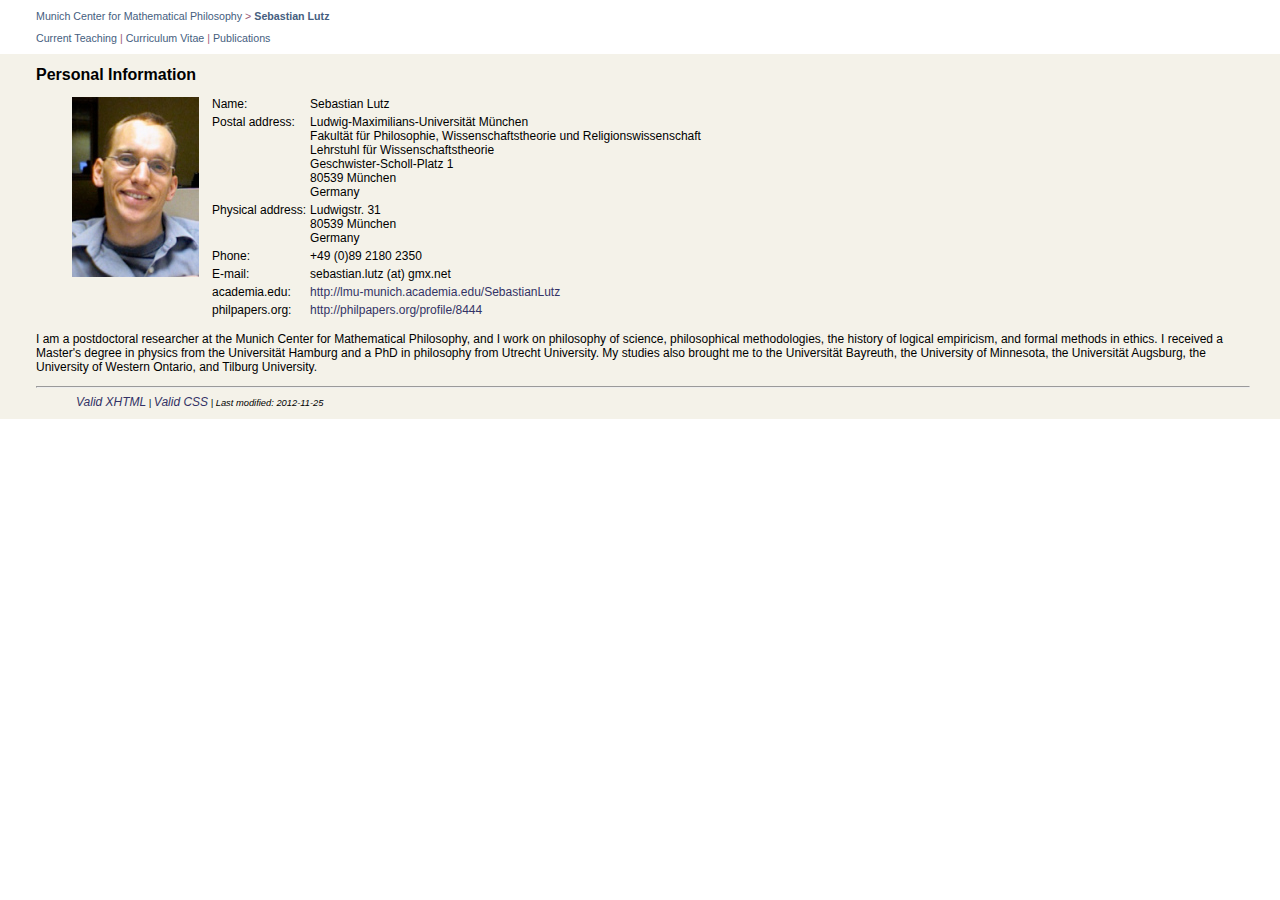
<file: index.html>
<!DOCTYPE html PUBLIC "-//W3C//DTD XHTML 1.0 Strict//EN"
        "http://www.w3.org/TR/xhtml1/DTD/xhtml1-strict.dtd">
<html xmlns="http://www.w3.org/1999/xhtml" xml:lang="nl" lang="nl">
<head>
	<title>Munich Center for Mathematical Philosophy - Sebastian Lutz</title>
	<meta http-equiv="content-type" content="text/html; charset=utf-8" />
	<link rel="Stylesheet" href="./stylesheet.css" type="text/css" />
	<link rel="Stylesheet" href="./user.css" type="text/css" />
</head>

<body>


<div class="HeaderPath" id="top">
        <a href="http://www.mcmp.philosophie.uni-muenchen.de"
        rel="Start">Munich Center for Mathematical Philosophy</a> &gt;
        <a href="." rel="Index" class="IndexLink"><b>Sebastian Lutz</b></a>
</div>
<div class="HeaderTopics">
  <a href="teaching.html">Current Teaching</a>
  | <a href="cv.html">Curriculum Vitae</a>
  | <a href="publications.html">Publications</a>
</div>
<div class="Content">


<h1>Personal Information</h1>

<img class="left" src="sebastian_lutz.jpg" alt="Sebastian Lutz" id="Photo" />
<table class="keinindent">
<tr>
	<td class="oben">Name:</td>
	<td>Sebastian Lutz</td>
</tr>
<tr>
	<td class="oben">Postal address:</td>
	<td>
Ludwig-Maximilians-Universität München<br />
Fakultät für Philosophie, Wissenschaftstheorie und Religionswissenschaft<br />
Lehrstuhl für Wissenschaftstheorie<br />
Geschwister-Scholl-Platz 1<br />
80539 München<br />
Germany	</td>
</tr>
<tr>
	<td class="oben">Physical address:</td>
	<td>
Ludwigstr. 31<br />
80539 München<br />
Germany</td>
</tr>
<tr>
	<td>Phone:</td>
	<td>+49 (0)89 2180 2350</td>
</tr>
<tr>
	<td>E-mail:</td>
	<td>sebastian.lutz (at) gmx.net</td>
</tr>
<tr>
  <td>academia.edu:</td>
  <td><a href="http://lmu-munich.academia.edu/SebastianLutz">http://lmu-munich.academia.edu/SebastianLutz</a></td>
</tr>
<tr>
  <td>philpapers.org:</td>
  <td><a href="http://philpapers.org/profile/8444">http://philpapers.org/profile/8444</a></td>
</tr>
</table>


<p>I am a postdoctoral researcher at the Munich Center for
Mathematical Philosophy, and I work on philosophy of science,
philosophical methodologies, the history of logical empiricism, and
formal methods in ethics. I received a Master's degree in physics from
the Universität Hamburg and a PhD in philosophy from Utrecht
University. My studies also brought me to the Universität Bayreuth,
the University of Minnesota, the Universität Augsburg, the University
of Western Ontario, and Tilburg University.</p>

<hr />
<p class="timestamp"><a href="http://validator.w3.org/check?uri=referer">Valid
    XHTML</a>
  | <a href="http://jigsaw.w3.org/css-validator/check/referer">Valid
    CSS</a> | Last modified: 2012-11-25</p>
</div>
</body>
</html>
</file>
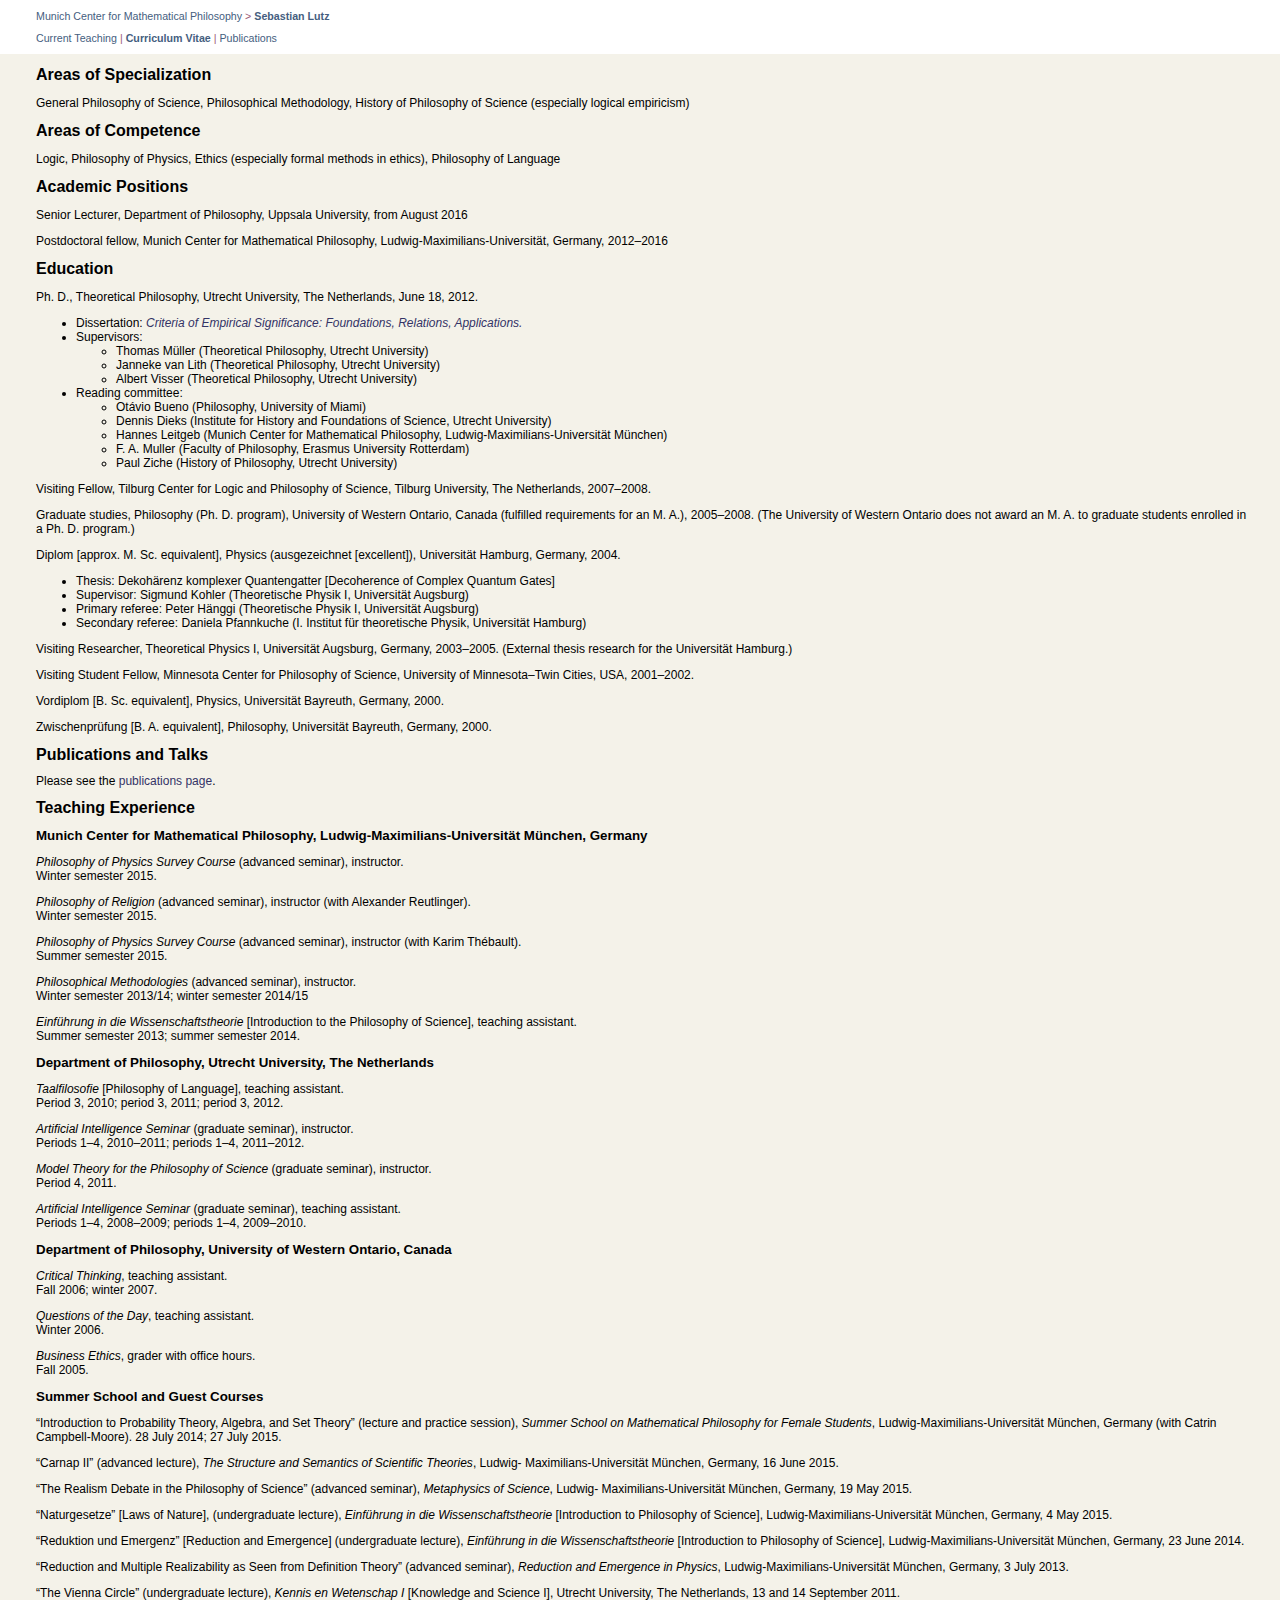
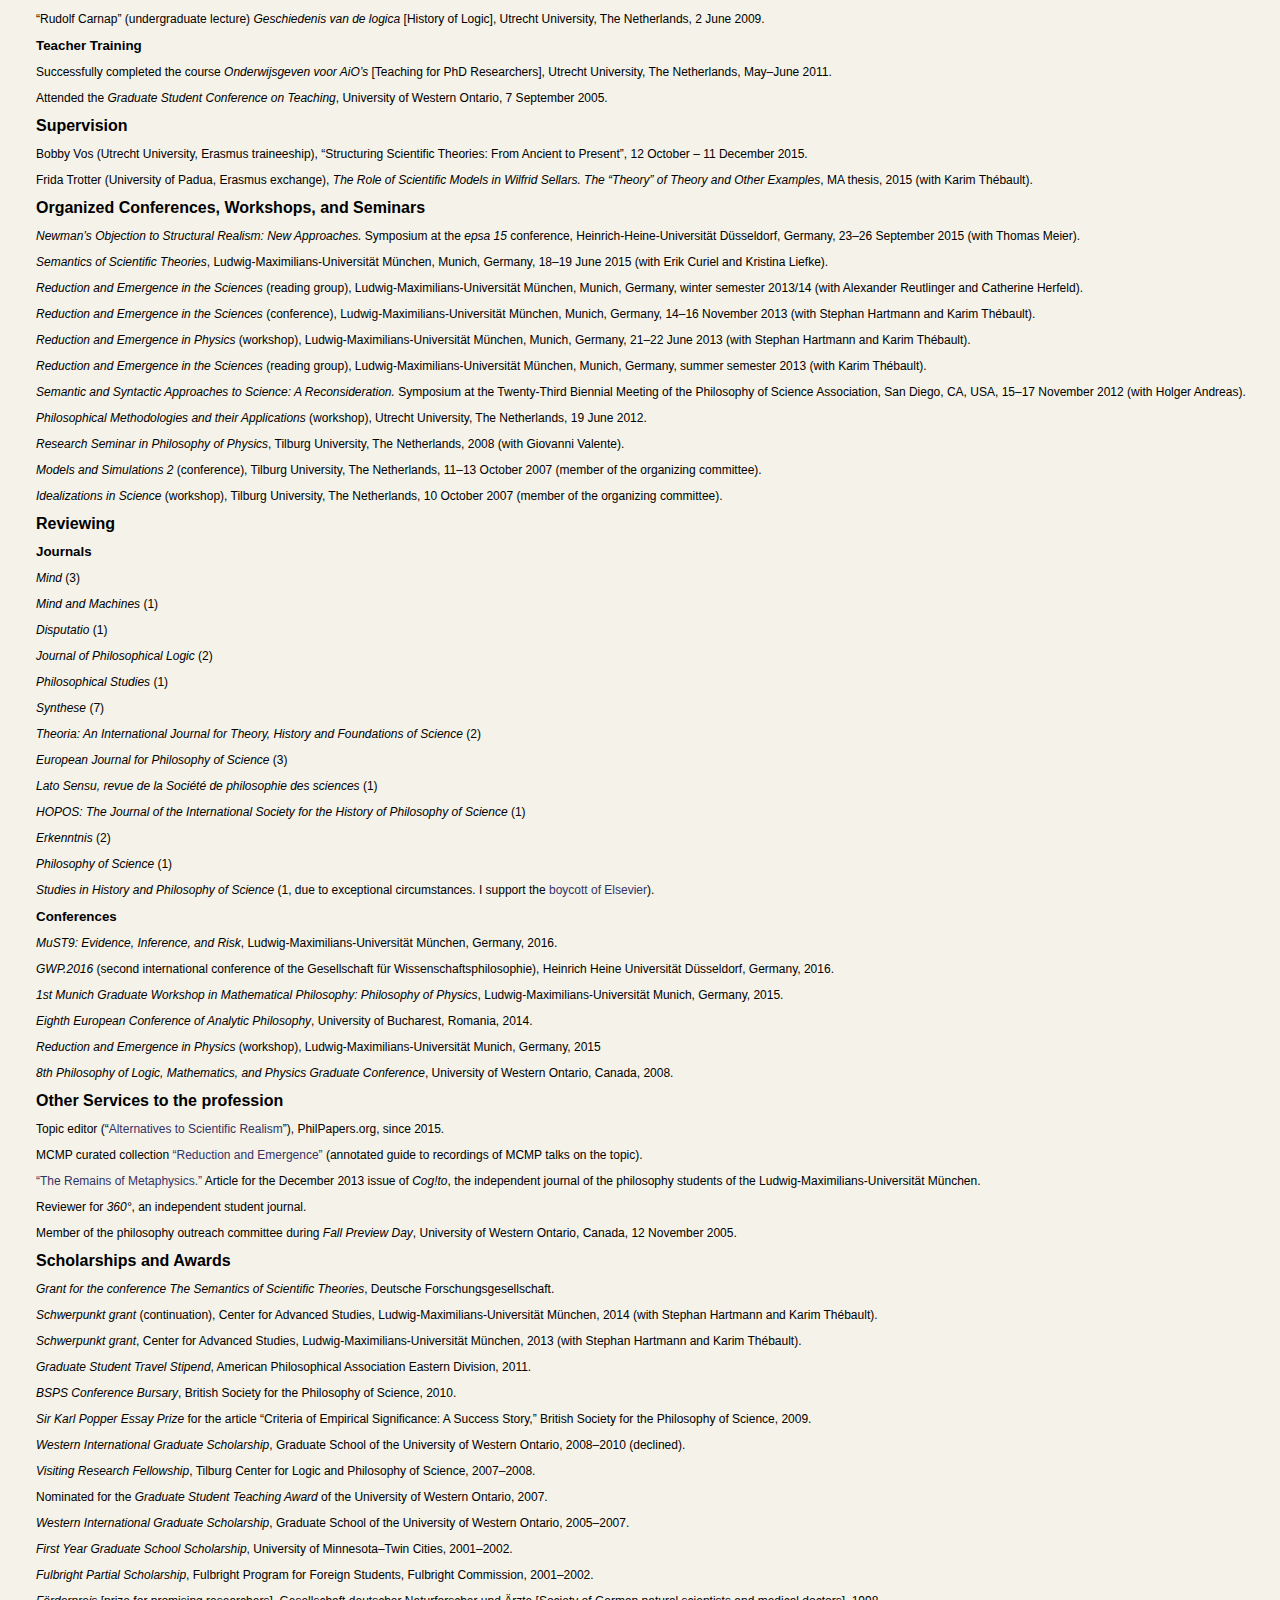
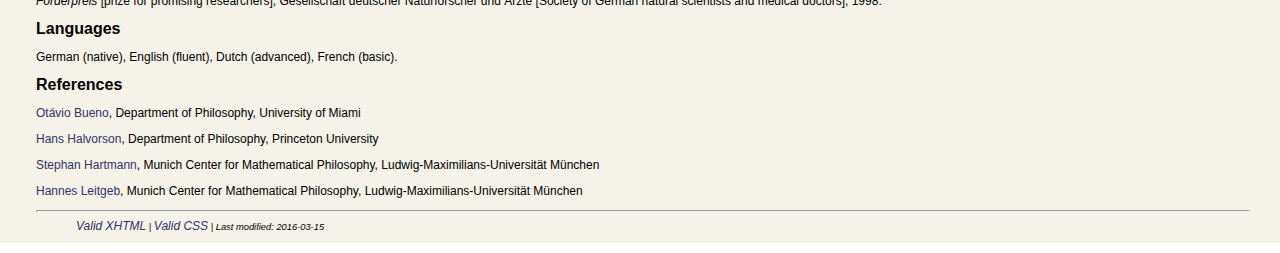
<file: cv.html>
<!DOCTYPE html PUBLIC "-//W3C//DTD XHTML 1.0 Strict//EN"
        "http://www.w3.org/TR/xhtml1/DTD/xhtml1-strict.dtd">
<html xmlns="http://www.w3.org/1999/xhtml" xml:lang="nl" lang="nl">
<head>
	<title>Munich Center for Mathematical Philosophy - Sebastian Lutz</title>
	<meta http-equiv="content-type" content="text/html; charset=utf-8" />
	<link rel="Stylesheet" href="stylesheet.css" type="text/css" />
	<link rel="Stylesheet" href="user.css" type="text/css" />
</head>

<body>


<div class="HeaderPath" id="top">
        <a href="http://www.mcmp.philosophie.uni-muenchen.de"
        rel="Start">Munich Center for Mathematical Philosophy</a> &gt;
        <a href="." rel="Index" class="IndexLink">Sebastian Lutz</a>
</div>
<div class="HeaderTopics">
  <a href="teaching.html">Current Teaching</a>
  | <a href="cv.html"><b>Curriculum Vitae</b></a>
  | <a href="publications.html">Publications</a>
</div>
<div class="Content">

<h1>Areas of Specialization</h1>
<p>General Philosophy of Science, Philosophical Methodology, History of Philosophy of Science (especially logical empiricism)</p>

<h1>Areas of Competence</h1>
<p>Logic, Philosophy of Physics, Ethics (especially formal methods in ethics), Philosophy of Language</p>

<h1>Academic Positions</h1>

<p>Senior Lecturer, Department of Philosophy, Uppsala University, from August 2016
</p>

<p>Postdoctoral fellow, Munich Center for Mathematical Philosophy,
  Ludwig-Maximilians-Universität, Germany, 2012&ndash;2016</p>

<h1>Education</h1>
<p>Ph. D., Theoretical Philosophy, Utrecht University, The
 Netherlands, June 18, 2012.</p>
<ul>
<li>Dissertation: <a href="http://philsci-archive.pitt.edu/id/eprint/9117"><i>Criteria
      of Empirical Significance: Foundations, Relations,
      Applications.</i></a></li>
<li>Supervisors:
<ul>
  <li>Thomas Müller (Theoretical Philosophy, Utrecht University)</li>
  <li>Janneke van Lith (Theoretical Philosophy, Utrecht University)</li>
  <li>Albert Visser (Theoretical Philosophy, Utrecht University)</li>
</ul>
</li>
<li>Reading committee:
<ul>
  <li>Otávio Bueno (Philosophy, University of Miami)</li>
  <li>Dennis Dieks (Institute for History and Foundations of Science,
      Utrecht University)</li>
  <li>Hannes Leitgeb (Munich Center for Mathematical Philosophy,
      Ludwig-Maximilians-Universit&auml;t M&uuml;nchen)</li>
  <li> F. A. Muller (Faculty of Philosophy, Erasmus University
      Rotterdam)</li>
  <li>Paul Ziche (History of Philosophy, Utrecht University)</li>
</ul>
</li>
</ul>
<p>Visiting Fellow, Tilburg Center for Logic and Philosophy of
  Science, Tilburg University, The Netherlands, 2007–2008.</p>
<p>Graduate studies, Philosophy (Ph. D. program), University of
 Western Ontario, Canada (fulfilled requirements for an M. A.),
 2005–2008. (The University of Western Ontario does not award an M. A.
 to graduate students enrolled in a Ph. D. program.)</p>
<p>Diplom [approx. M. Sc. equivalent], Physics (ausgezeichnet [excellent]),
Universität Hamburg, Germany, 2004.</p>
<ul>
<li>Thesis: Dekohärenz komplexer Quantengatter [Decoherence of Complex
 Quantum Gates]</li>
<li>Supervisor: Sigmund Kohler (Theoretische Physik I, Universität
Augsburg)</li>
<li>Primary referee: Peter Hänggi (Theoretische Physik I,
Universität Augsburg)</li>
<li>Secondary referee: Daniela Pfannkuche (I.
Institut für theoretische Physik, Universität Hamburg)</li>
</ul>
<p>Visiting
Researcher, Theoretical Physics I, Universität Augsburg, Germany,
2003–2005. (External thesis research for the Universität Hamburg.)
</p>
<p>Visiting Student Fellow, Minnesota Center for Philosophy
of Science, University of Minnesota–Twin Cities, USA, 2001–2002.</p>
<p>Vordiplom [B. Sc. equivalent], Physics, Universität Bayreuth, Germany, 2000.</p>
<p>Zwischenprüfung [B. A. equivalent], Philosophy, Universität Bayreuth,
Germany, 2000.</p>

<h1>Publications and Talks</h1>
Please see the <a href="publications.html">publications page</a>.

<h1>Teaching Experience</h1>
<h2>Munich Center for Mathematical Philosophy,
Ludwig-Maximilians-Universität München, Germany</h2>
<p><i>Philosophy of Physics Survey Course</i> (advanced seminar),
instructor.<br />
Winter semester 2015.</p>
<p><i>Philosophy of Religion</i> (advanced seminar), instructor (with Alexander Reutlinger).<br />
Winter semester 2015.</p>
<p><i>Philosophy of Physics Survey Course</i> (advanced seminar),
instructor (with Karim Thébault).<br />
Summer semester 2015.</p>
<p><i>Philosophical Methodologies</i> (advanced seminar),
instructor.<br />
Winter semester 2013/14; winter semester 2014/15</p>
<p><i>Einführung in die Wissenschaftstheorie</i> [Introduction to the
Philosophy of Science], teaching assistant.<br />
Summer semester 2013; summer semester 2014.</p>
<h2>Department of Philosophy, Utrecht University, The Netherlands</h2>
<p><i>Taalﬁlosoﬁe</i> [Philosophy of Language], teaching assistant.<br />
Period 3, 2010; period 3, 2011; period 3, 2012.</p>
<p><i>Artiﬁcial Intelligence Seminar</i> (graduate seminar),
 instructor.<br />
Periods 1–4, 2010–2011; periods 1–4, 2011–2012.</p>
<p><i>Model Theory for the Philosophy of Science</i> (graduate seminar),
  instructor.<br />
Period 4, 2011.</p>
<p><i>Artiﬁcial Intelligence Seminar</i> (graduate seminar), teaching
  assistant.<br />
Periods 1–4, 2008–2009; periods 1–4, 2009–2010.</p>

<h2>Department of Philosophy, University of Western Ontario, Canada</h2>
<p><i>Critical Thinking</i>, teaching assistant.<br />
Fall 2006; winter 2007.</p>
<p><i>Questions of the Day</i>, teaching assistant.<br />
Winter 2006.</p>
<p><i>Business Ethics</i>, grader with ofﬁce hours.<br />
Fall 2005.</p>

<h2>Summer School and Guest Courses</h2>

<p>“Introduction to Probability Theory, Algebra, and Set Theory” (lecture and practice session), <i>Summer School on Mathematical Philosophy for Female Students</i>, Ludwig-Maximilians-Universität München, Germany (with Catrin Campbell-Moore). 28 July 2014; 27 July 2015.
</p>
<p>“Carnap II” (advanced lecture), <i>The Structure and Semantics of Scientific Theories</i>, Ludwig- Maximilians-Universität München, Germany, 16 June 2015.</p>
<p>“The Realism Debate in the Philosophy of Science” (advanced seminar), <i>Metaphysics of Science</i>, Ludwig- Maximilians-Universität München, Germany, 19 May 2015.</p>
<p>“Naturgesetze” [Laws of Nature], (undergraduate lecture), <i>Einführung in die Wissenschaftstheorie</i> [Introduction to Philosophy of Science], Ludwig-Maximilians-Universität München, Germany, 4 May 2015.</p>
<p>“Reduktion und Emergenz” [Reduction and Emergence] (undergraduate lecture), <i>Einführung in die Wissenschaftstheorie</i> [Introduction to Philosophy of Science], Ludwig-Maximilians-Universität München, Germany, 23 June 2014.</p>
<p>“Reduction and Multiple Realizability as Seen from Definition Theory” (advanced seminar), <i>Reduction and Emergence in Physics</i>, Ludwig-Maximilians-Universität München, Germany, 3
July 2013.</p>
<p>“The Vienna Circle” (undergraduate lecture), <i>Kennis en Wetenschap I</i> [Knowledge and Science I], Utrecht University, The Netherlands, 13 and 14 September 2011.</p>
<p>“Rudolf Carnap” (undergraduate lecture) <i>Geschiedenis van de logica</i> [History of Logic], Utrecht University, The Netherlands, 2 June 2009.</p>

<h2>Teacher Training</h2>
<p>Successfully completed the course <i>Onderwijsgeven voor AiO’s</i>
 [Teaching for PhD Researchers], Utrecht University, The Netherlands,
 May–June 2011.</p>
<p>Attended the <i>Graduate Student Conference on Teaching</i>, University of Western Ontario, 7 September 2005.</p>

<h1>Supervision</h1>

<p>Bobby Vos (Utrecht University, Erasmus traineeship),  “Structuring Scientific Theories: From Ancient to Present”, 12 October &ndash; 11 December 2015.</p>

<p>Frida Trotter (University of Padua, Erasmus exchange), <i>The Role of Scientific Models in Wilfrid Sellars. The “Theory” of Theory and Other Examples</i>, MA thesis, 2015 (with Karim Thébault).</p>


<h1>Organized Conferences, Workshops, and Seminars</h1>
<p><i>Newman’s Objection to Structural Realism: New Approaches.</i> Symposium at the <i>epsa 15</i> conference, Heinrich-Heine-Universität Düsseldorf, Germany, 23–26 September 2015 (with Thomas Meier).</p>
<p><i>Semantics of Scientific Theories</i>, Ludwig-Maximilians-Universit&auml;t M&uuml;nchen, Munich, Germany, 18&ndash;19 June 2015 (with Erik Curiel and Kristina Liefke).</p>
<p><i>Reduction and Emergence in the Sciences</i> (reading group),
Ludwig-Maximilians-Universit&auml;t M&uuml;nchen, Munich, Germany,
winter semester 2013/14 (with Alexander Reutlinger and Catherine Herfeld).</p>
<p><i>Reduction and Emergence in the Sciences</i> (conference),
Ludwig-Maximilians-Universit&auml;t M&uuml;nchen, Munich, Germany,
14&ndash;16 November 2013 (with Stephan Hartmann and Karim
Th&eacute;bault).</p>
<p><i>Reduction and Emergence in Physics</i> (workshop),
Ludwig-Maximilians-Universit&auml;t M&uuml;nchen, Munich, Germany,
21&ndash;22 June 2013 (with Stephan Hartmann and Karim
Th&eacute;bault).</p>
<p><i>Reduction and Emergence in the Sciences</i> (reading group),
Ludwig-Maximilians-Universit&auml;t M&uuml;nchen, Munich, Germany,
summer semester 2013 (with Karim Th&eacute;bault).</p>
<p><i>Semantic and Syntactic Approaches to Science: A
  Reconsideration.</i> Symposium at the Twenty-Third Biennial
  Meeting of the Philosophy of Science Association, San Diego, CA,
  USA, 15&ndash;17 November 2012 (with Holger Andreas).</p>
<p><i>Philosophical Methodologies and their Applications</i>
(workshop), Utrecht University, The Netherlands, 19 June 2012.</p>
<p><i>Research Seminar in Philosophy of Physics</i>, Tilburg University, The
 Netherlands, 2008 (with Giovanni Valente).</p>
<p><i>Models and Simulations 2</i> (conference), Tilburg University, The
 Netherlands, 11–13 October 2007 (member of the organizing
 committee).</p>
<p><i>Idealizations in Science</i> (workshop), Tilburg University, The
Netherlands, 10 October 2007 (member of the organizing committee).</p>

<h1>Reviewing</h1>
<h2>Journals</h2>
<p><i>Mind</i> (3)</p>
<p><i>Mind and Machines</i> (1)</p>
<p><i>Disputatio</i> (1)</p>
<p><i>Journal of Philosophical Logic</i> (2)</p>
<p><i>Philosophical Studies</i> (1)</p>
<p><i>Synthese</i> (7)</p>
<p><i>Theoria: An International Journal for Theory, History and
Foundations of Science</i> (2)</p>
<p><i>European Journal for Philosophy of Science</i> (3)</p>
<p><i>Lato Sensu, revue de la Société de philosophie des sciences</i> (1)</p>
<p><i>HOPOS: The Journal of the International Society for the History
of Philosophy of Science</i> (1)</p>
<p><i>Erkenntnis</i> (2)</p>
<p><i>Philosophy of Science</i> (1)</p>
<p><i>Studies in History and Philosophy
of Science</i> (1, due to exceptional circumstances. I support the <a
 href="http://thecostofknowledge.com/">boycott of Elsevier</a>).</p>

<h2>Conferences</h2>
<p><i>MuST9: Evidence, Inference, and Risk</i>, Ludwig-Maximilians-Universität München, Germany, 2016.</p>
<p><i>GWP.2016</i> (second international conference of the Gesellschaft für Wissenschaftsphilosophie), Heinrich Heine Universität Düsseldorf, Germany, 2016.</p>
<p><i>1st Munich Graduate Workshop in Mathematical
Philosophy: Philosophy of Physics</i>, Ludwig-Maximilians-Universität Munich, Germany, 2015.</p>
<p><i>Eighth European Conference of Analytic Philosophy</i>,
University of Bucharest, Romania, 2014.</p>
<p><i>Reduction and Emergence in Physics</i> (workshop), Ludwig-Maximilians-Universität Munich, Germany, 2015</p>
<p><i>8th Philosophy of Logic, Mathematics, and
Physics Graduate Conference</i>, University of Western Ontario,
Canada, 2008.</p>


<h1>Other Services to the profession</h1>
<p>Topic editor (“<a href="http://philpapers.org/browse/alternatives-to-scientific-realism/">Alternatives to Scientific Realism</a>”), PhilPapers.org, since 2015.</p>
<p>MCMP curated collection <a href="http://www.rforge.com/lmucast/curatedcollections/?ccid=lz84px">&ldquo;Reduction and Emergence&rdquo;</a> (annotated guide to recordings of MCMP talks on the topic).</p>
<p><a
href="http://www.fachschaft.philosophie.uni-muenchen.de/uploads/media/cogito_03_web.pdf">&ldquo;The
Remains of Metaphysics.&rdquo;</a> Article for the December 2013 issue
of <i>Cog!to</i>, the independent journal of the philosophy students of the
Ludwig-Maximilians-Universität München.</p>
<p>Reviewer for <i>360&deg;</i>, an independent student journal.</p>
<p>Member of the philosophy outreach committee
during <i>Fall Preview Day</i>, University of Western Ontario, Canada,
12 November 2005.</p>

<h1>Scholarships and Awards</h1>
<p><i>Grant for the conference The Semantics of Scientific Theories</i>, Deutsche Forschungsgesellschaft.</p>
<p><i>Schwerpunkt grant</i> (continuation), Center for Advanced
Studies, Ludwig-Maximilians-Universität München, 2014 (with Stephan
Hartmann and Karim Th&eacute;bault).</p>
<p><i>Schwerpunkt grant</i>, Center for Advanced Studies, Ludwig-Maximilians-Universität München, 2013 (with Stephan Hartmann and Karim Th&eacute;bault).</p>
<p><i>Graduate Student Travel Stipend</i>, American Philosophical Association
 Eastern Division, 2011.</p>
<p><i>BSPS Conference Bursary</i>, British Society for the Philosophy of
 Science, 2010.</p>
<p><i>Sir Karl Popper Essay Prize</i> for the article “Criteria of Empirical
 Signiﬁcance: A Success Story,” British Society for the Philosophy of
 Science, 2009.</p>
<p><i>Western International Graduate Scholarship</i>, Graduate School of the
 University of Western Ontario, 2008–2010 (declined).</p>
<p><i>Visiting Research Fellowship</i>, Tilburg Center for Logic and
 Philosophy of Science, 2007–2008.</p>
<p>Nominated for the <i>Graduate Student Teaching Award</i> of the University
 of Western Ontario, 2007.</p>
<p><i>Western International Graduate Scholarship</i>, Graduate School of the
 University of Western Ontario, 2005–2007.</p>
<p><i>First Year Graduate School Scholarship</i>, University of
  Minnesota–Twin Cities, 2001–2002.</p>
<p><i>Fulbright Partial Scholarship</i>, Fulbright Program for Foreign
 Students, Fulbright Commission, 2001–2002.</p>
<p><i>Förderpreis</i> [prize for promising researchers], Gesellschaft deutscher Naturforscher und Ärzte [Society of German natural scientists and medical doctors], 1998.</p>

<h1>Languages</h1>
<p>German (native), English (ﬂuent), Dutch (advanced), French (basic).</p>

<h1>References</h1>
<p><a href="http://www.as.miami.edu/personal/obueno/">Otávio
Bueno</a>, Department of Philosophy, University of Miami</p>
<p><a href="http://www.princeton.edu/~hhalvors/">Hans Halvorson</a>,
Department of Philosophy, Princeton University</p>
<p><a
href="http://www.mcmp.philosophie.uni-muenchen.de/people/faculty/hartmann/index.html">Stephan
Hartmann</a>, Munich Center for Mathematical Philosophy,
Ludwig-Maximilians-Universität München</p>
<p><a href="http://www.mcmp.philosophie.uni-muenchen.de/people/faculty/hannes_leitgeb/index.html">Hannes Leitgeb</a>, Munich Center for Mathematical Philosophy,
  Ludwig-Maximilians-Universität München</p>

<hr />
<p class="timestamp"><a
href="http://validator.w3.org/check?uri=referer">Valid XHTML</a> | <a
href="http://jigsaw.w3.org/css-validator/check/referer">Valid CSS</a>
| Last modified: 2016-03-15</p>
</div>
</body>
</html>
</file>
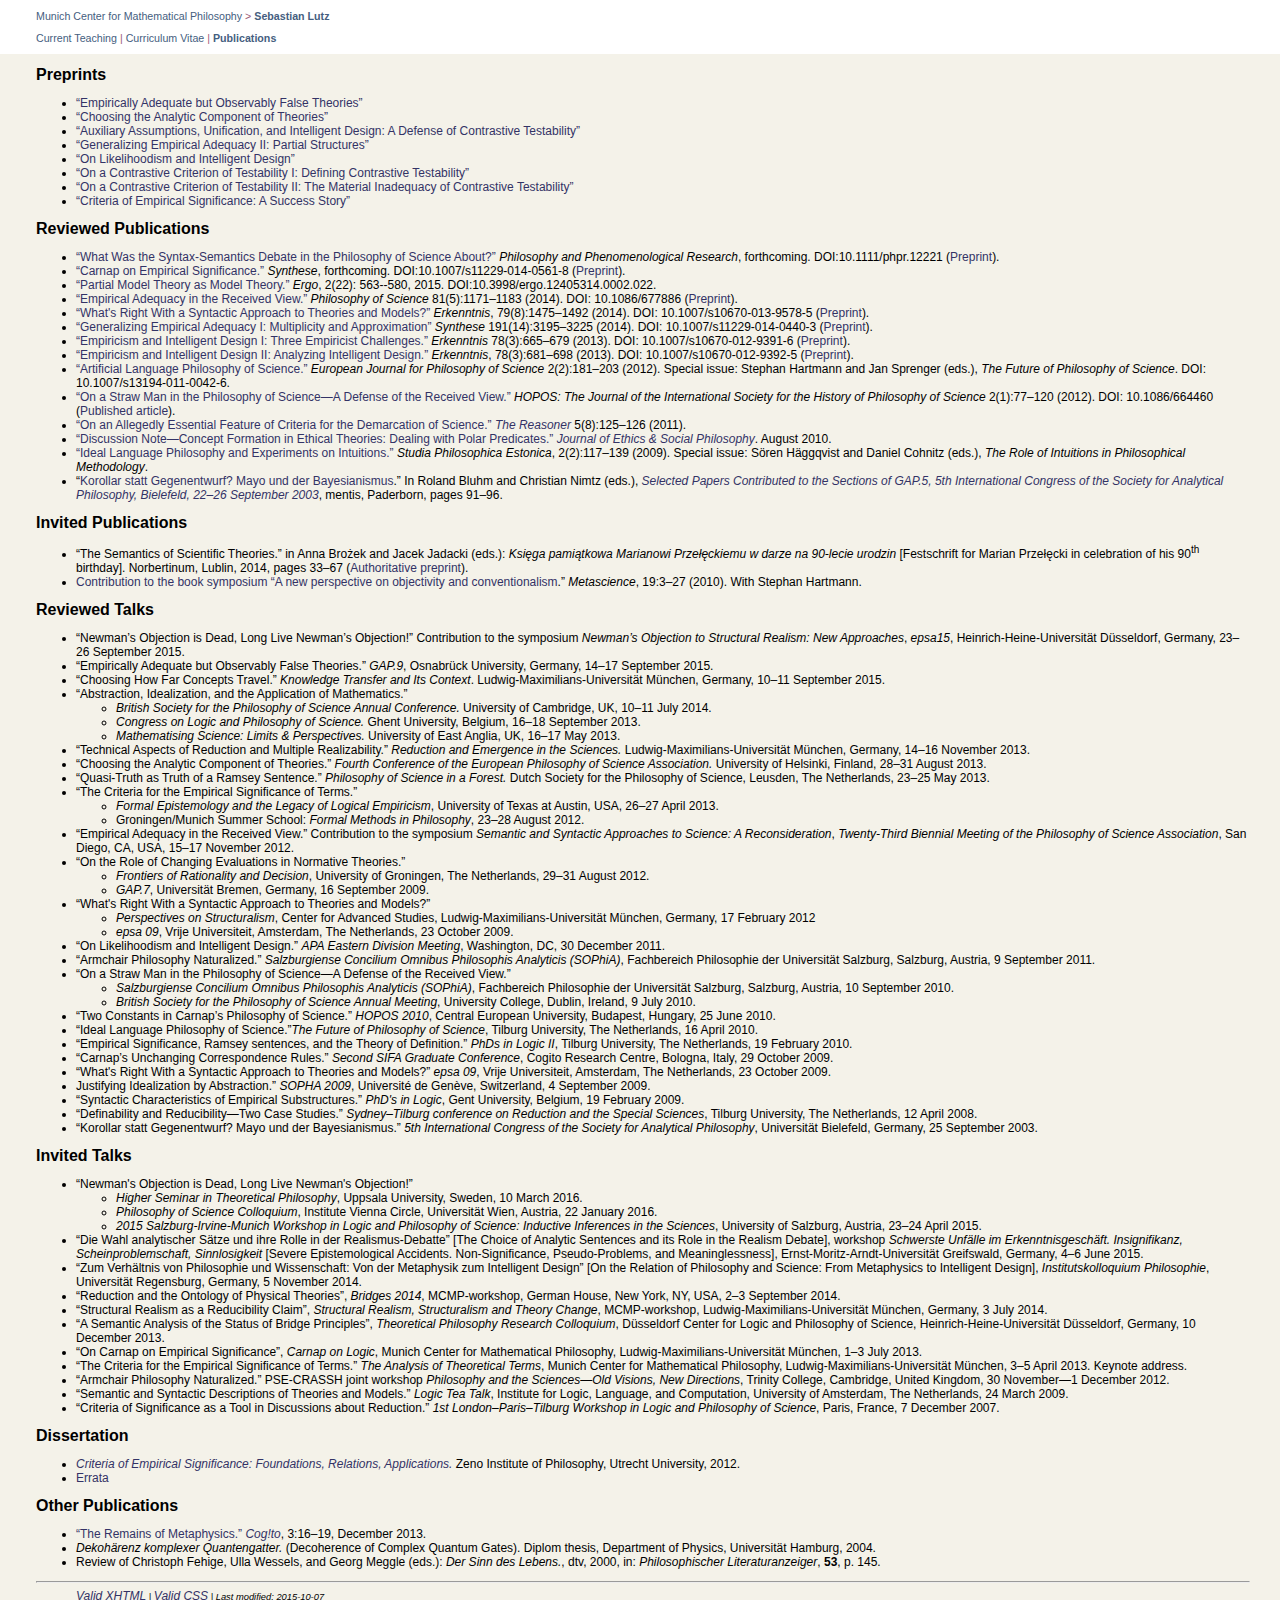
<file: publications.html>
<!DOCTYPE html PUBLIC "-//W3C//DTD XHTML 1.0 Strict//EN"
        "http://www.w3.org/TR/xhtml1/DTD/xhtml1-strict.dtd">
<html xmlns="http://www.w3.org/1999/xhtml" xml:lang="nl" lang="nl">
<head>
	<title>Munich Center for Mathematical Philosophy - Sebastian Lutz</title>
	<meta http-equiv="content-type" content="text/html; charset=utf-8" />
	<link rel="Stylesheet" href="stylesheet.css" type="text/css" />
	<link rel="Stylesheet" href="user.css" type="text/css" />
</head>

<body>


<div class="HeaderPath" id="top">
        <a href="http://www.mcmp.philosophie.uni-muenchen.de"
        rel="Start">Munich Center for Mathematical Philosophy</a> &gt;
        <a href="." rel="Index" class="IndexLink">Sebastian Lutz</a>
</div>
<div class="HeaderTopics">
  <a href="teaching.html">Current Teaching</a>
  | <a href="cv.html">Curriculum Vitae</a>
  | <a href="publications.html"><b>Publications</b></a>
</div>
<div class="Content">

<h1>Preprints</h1>
<ul>
<li><a
  href="http://philsci-archive.pitt.edu/id/eprint/10017">&ldquo;Empirically Adequate but Observably False Theories&rdquo;</a></li>
<li><a
  href="http://philsci-archive.pitt.edu/id/eprint/11085">&ldquo;Choosing
  the Analytic Component of Theories&rdquo;</a></li>
  <li><a href="http://philsci-archive.pitt.edu/id/eprint/8754">&ldquo;Auxiliary
  Assumptions, Unification, and Intelligent Design: A Defense of
  Contrastive Testability&rdquo;</a></li>
<li><a href="http://philsci-archive.pitt.edu/id/eprint/8744">&ldquo;Generalizing
  Empirical Adequacy II: Partial Structures&rdquo;</a></li>
<li><a href="http://philsci-archive.pitt.edu/id/eprint/8608">&ldquo;On
  Likelihoodism and Intelligent Design&rdquo;</a></li>
<li><a href="http://philsci-archive.pitt.edu/id/eprint/8574">&ldquo;On a
  Contrastive Criterion of Testability I: Defining Contrastive
  Testability&rdquo;</a></li>
<li><a href="http://philsci-archive.pitt.edu/id/eprint/8575">&ldquo;On a
  Contrastive Criterion of Testability II: The Material Inadequacy of
  Contrastive Testability&rdquo;</a></li>
<li><a href="http://philsci-archive.pitt.edu/id/eprint/8423">&ldquo;Criteria of
  Empirical Significance: A Success Story&rdquo;</a></li>
</ul>

<h1>Reviewed Publications</h1>
<ul>
<li><a
  href="http://dx.doi.org/10.1111/phpr.12221">&ldquo;What Was the Syntax-Semantics Debate in the Philosophy of Science About?&rdquo;</a> <i>Philosophy and Phenomenological Research</i>, forthcoming. DOI:10.1111/phpr.12221 (<a
  href="http://philsci-archive.pitt.edu/id/eprint/11346">Preprint</a>).</li>
  <li><a
  href="http://dx.doi.org/10.1007/s11229-014-0561-8">&ldquo;Carnap
  on Empirical Significance.&rdquo;</a> <i>Synthese</i>, forthcoming. DOI:10.1007/s11229-014-0561-8 (<a
  href="http://philsci-archive.pitt.edu/id/eprint/11049">Preprint</a>).</li>
<li><a href="http://dx.doi.org/10.3998/ergo.12405314.0002.022">&ldquo;Partial Model Theory as Model Theory.&rdquo;</a> <i>Ergo</i>, 2(22): 563--580, 2015. DOI:10.3998/ergo.12405314.0002.022.</li>
<li><a
  href="http://dx.doi.org/10.1086/677886">&ldquo;Empirical
  Adequacy in the Received View.&rdquo;</a> <i>Philosophy of
  Science</i>  81(5):1171&ndash;1183 (2014). DOI: 10.1086/677886 (<a
  href="http://philsci-archive.pitt.edu/id/eprint/9869">Preprint</a>).</li>
<li><a href="http://dx.doi.org/10.1007/s10670-013-9578-5">&ldquo;What's
  Right With a Syntactic Approach to Theories and
  Models?&rdquo;</a> <i>Erkenntnis</i>, 79(8):1475&ndash;1492 (2014). DOI: 10.1007/s10670-013-9578-5 (<a href="http://philsci-archive.pitt.edu/id/eprint/9650">Preprint</a>).</li>
<li><a
  href="http://dx.doi.org/10.1007/s11229-014-0440-3">&ldquo;Generalizing
  Empirical Adequacy I: Multiplicity and Approximation&rdquo;</a>
  <i>Synthese</i> 191(14):3195&ndash;3225 (2014). DOI: 10.1007/s11229-014-0440-3 (<a
  href="http://philsci-archive.pitt.edu/id/eprint/10553">Preprint</a>).</li>
<li><a
  href="http://dx.doi.org/10.1007/s10670-012-9391-6">&ldquo;Empiricism
  and Intelligent Design I: Three Empiricist
  Challenges.&rdquo;</a> <i>Erkenntnis</i> 78(3):665&ndash;679  (2013).
  DOI: 10.1007/s10670-012-9391-6 (<a href="http://philsci-archive.pitt.edu/id/eprint/8611">Preprint</a>).</li>
<li><a  href="http://dx.doi.org/10.1007/s10670-012-9392-5">&ldquo;Empiricism
  and Intelligent Design II: Analyzing Intelligent
  Design.&rdquo;</a> <i>Erkenntnis</i>, 78(3):681&ndash;698 (2013).
  DOI: 10.1007/s10670-012-9392-5 (<a href="http://philsci-archive.pitt.edu/id/eprint/8612">Preprint</a>).</li>
<li><a  href="http://dx.doi.org/10.1007/s13194-011-0042-6">&ldquo;Artificial  Language Philosophy of Science.&rdquo;</a> <i>European Journal for
  Philosophy of Science</i> 2(2):181&ndash;203 (2012). Special issue:
  Stephan Hartmann and Jan Sprenger (eds.), <i>The Future of
  Philosophy of Science</i>. DOI: 10.1007/s13194-011-0042-6.</li>
<li><a href="http://dx.doi.org/10.1086/664460">&ldquo;On
  a Straw Man in the Philosophy of Science&mdash;A Defense of the
  Received View.&rdquo;</a> <i>HOPOS: The Journal of the International
  Society for the History of Philosophy of Science</i> 2(1):77&ndash;120 (2012). DOI: 10.1086/664460 (<a href="http://lutz.userweb.mwn.de/documents/lutz-straw_man_received_view.pdf">Published article</a>).</li>
<li><a href="http://www.kent.ac.uk/secl/philosophy/jw/TheReasoner/vol5/TheReasoner-5(8).pdf">&ldquo;On
  an Allegedly Essential Feature of Criteria for the Demarcation of
  Science.&rdquo;</a> <i><a href="http://www.thereasoner.org/">The
  Reasoner</a></i> 5(8):125&ndash;126 (2011).</li>
<li> <a href="http://jesp.org/articles/download/DiscussionNote_PolarPredicates.pdf">&ldquo;Discussion
  Note&mdash;Concept Formation in Ethical Theories: Dealing with Polar
  Predicates.&rdquo;</a> <i><a href="http://www.jesp.org/">Journal of
  Ethics &amp; Social Philosophy</a></i>. August 2010.</li>
<li> <a href="http://www.spe.ut.ee/ojs-2.2.2/index.php/spe/article/view/65/">&ldquo;Ideal
  Language Philosophy and Experiments on
  Intuitions.&rdquo;</a> <i>Studia Philosophica Estonica</i>,
  2(2):117&ndash;139 (2009). Special issue: S&ouml;ren H&auml;ggqvist
  and Daniel Cohnitz (eds.), <i>The
  Role of Intuitions in Philosophical Methodology</i>.</li>
<li>&ldquo;<a href="http://gap5.de/proceedings/pdf/091-096_lutz.pdf">Korollar
  statt Gegenentwurf? Mayo und der Bayesianismus</a>.&rdquo; In Roland
  Bluhm and Christian Nimtz (eds.),
  <a href="http://gap5.de/proceedings/html/titel.htm"><i>Selected
  Papers Contributed to the Sections of GAP.5, 5th International
  Congress of the Society for Analytical Philosophy, Bielefeld,
  22&ndash;26 September 2003</i></a>, mentis, Paderborn, pages
  91&ndash;96.</li>
</ul>

<h1>Invited Publications</h1>
<ul>
<li>&ldquo;The Semantics of Scientific Theories.&rdquo; in Anna
  Brożek and Jacek Jadacki (eds.):
  <i>Księga pamiątkowa Marianowi Przełęckiemu w darze na 90-lecie
  urodzin</i> [Festschrift for Marian Przełęcki in celebration of his
  90<sup>th</sup> birthday]. Norbertinum, Lublin, 2014, pages 33&ndash;67 (<a
  href="http://philsci-archive.pitt.edu/id/eprint/9630">Authoritative preprint</a>).</li>
<li><a
  href="http://lutz.userweb.mwn.de/documents/lutz_hartmann-contribution_objectivity_and_conventionalism.pdf">Contribution
  to the book symposium &ldquo;A new perspective on objectivity and
  conventionalism</a>.&rdquo; <i>Metascience</i>, 19:3&ndash;27 (2010). With Stephan Hartmann.</li>
</ul>

<h1>Reviewed Talks</h1>
<ul>
  <li>&ldquo;Newman’s Objection is Dead, Long Live Newman’s Objection!&rdquo; Contribution to the symposium <i>Newman’s Objection to Structural Realism: New Approaches</i>, <i>epsa15</i>, Heinrich-Heine-Universität Düsseldorf, Germany, 23–26 September 2015.
  </li>
<li>&ldquo;Empirically Adequate but Observably False Theories.&rdquo; <i>GAP.9</i>, Osnabrück University, Germany, 14&ndash;17 September 2015.
</li>
<li>“Choosing How Far Concepts Travel.” <i>Knowledge Transfer and Its Context</i>. Ludwig-Maximilians-Universität München, Germany, 10&ndash;11 September 2015.</li>
  <li>&ldquo;Abstraction, Idealization, and the Application of
  Mathematics.&rdquo;
  <ul>
    <li><i>British Society for the Philosophy of Science Annual
      Conference.</i> University of Cambridge, UK, 10&ndash;11 July
      2014.
    </li>
    <li><i>Congress on Logic and Philosophy of Science.</i> Ghent
      University, Belgium, 16&ndash;18 September 2013.
    </li>
    <li><i>Mathematising Science: Limits &amp;
      Perspectives.</i> University of East Anglia, UK, 16&ndash;17 May
      2013.
    </li>
  </ul>
  </li>
  <li>&ldquo;Technical Aspects of Reduction and Multiple
  Realizability.&rdquo; <i>Reduction and Emergence in the Sciences.</i>
  Ludwig-Maximilians-Universität München, Germany, 14&ndash;16
  November 2013.
  </li>
  <li>&ldquo;Choosing the Analytic Component of Theories.&rdquo;
  <i>Fourth Conference of the European Philosophy of Science
  Association.</i> University of Helsinki, Finland, 28&ndash;31 August
  2013.
  </li>
  <li>&ldquo;Quasi-Truth as Truth of a Ramsey Sentence.&rdquo;
  <i>Philosophy of Science in a Forest.</i> Dutch Society for the
  Philosophy of Science, Leusden, The Netherlands, 23&ndash;25 May
  2013.
  </li>
  <li>&ldquo;The Criteria for the Empirical Significance of
  Terms.&rdquo;
  <ul>
  <li><i>Formal Epistemology and the Legacy of Logical Empiricism</i>,
  University of Texas at Austin, USA, 26&ndash;27 April 2013.
  </li>
  <li>Groningen/Munich
  Summer School: <i>Formal Methods in Philosophy</i>, 23&ndash;28
  August 2012.</li>
  </ul>
  </li>
<li>&ldquo;Empirical Adequacy in the Received View.&rdquo;
  Contribution to the symposium <i>Semantic and Syntactic Approaches
  to Science: A Reconsideration</i>, <i>Twenty-Third Biennial Meeting of
  the Philosophy of Science Association</i>, San Diego, CA, USA,
  15&ndash;17 November 2012.</li>
<li> &ldquo;On the Role of Changing Evaluations in Normative
  Theories.&rdquo;
  <ul>
  <li><i>Frontiers of
    Rationality and Decision</i>, University of Groningen, The
    Netherlands, 29&ndash;31 August 2012.</li>
  <li><i>GAP.7</i>, Universit&auml;t Bremen, Germany, 16 September
    2009.</li>
  </ul></li>
<li>
  &ldquo;What's Right With a Syntactic Approach to Theories and
  Models?&rdquo;
  <ul>
  <li><i>Perspectives on
   Structuralism</i>, Center for Advanced Studies,
   Ludwig-Maximilians-Universität München, Germany, 17 February
   2012</li>
  <li><i>epsa 09</i>, Vrije
    Universiteit, Amsterdam, The Netherlands, 23 October 2009.</li>
  </ul></li>
<li>&ldquo;On
  Likelihoodism and Intelligent Design.&rdquo; <i>APA Eastern
  Division Meeting</i>, Washington, DC, 30 December 2011.</li>
<li>
  &ldquo;Armchair Philosophy
  Naturalized.&rdquo; <i>Salzburgiense
  Concilium Omnibus Philosophis Analyticis (SOPhiA)</i>,
  Fachbereich Philosophie der Universit&auml;t Salzburg, Salzburg,
  Austria, 9 September 2011.
  </li>
<li>
  &ldquo;On a
  Straw Man in the Philosophy of Science&mdash;A Defense of the
  Received
  View.&rdquo;
  <ul>
  <li><i>Salzburgiense
  Concilium Omnibus Philosophis Analyticis (SOPhiA)</i>,
  Fachbereich Philosophie der Universit&auml;t Salzburg, Salzburg,
  Austria, 10 September 2010.</li>
  <li><i>British
  Society for the Philosophy of Science Annual Meeting</i>,
  University College, Dublin, Ireland, 9 July 2010.</li>
  </ul></li>
<li> &ldquo;Two Constants in Carnap&rsquo;s Philosophy of
  Science.&rdquo; <i>HOPOS
  2010</i>, Central European University, Budapest, Hungary, 25
  June 2010.
  </li>
<li>&ldquo;Ideal
  Language Philosophy of
  Science.&rdquo;<i>The
  Future of Philosophy of Science</i>, Tilburg University, The
  Netherlands, 16 April 2010.</li>
<li> &ldquo;Empirical Significance, Ramsey sentences, and the Theory
  of
  Definition.&rdquo; <i>PhDs
  in Logic II</i>, Tilburg University, The Netherlands, 19
  February 2010.
  </li>
<li> &ldquo;Carnap&rsquo;s Unchanging Correspondence
  Rules.&rdquo; <i>Second SIFA Graduate Conference</i>, Cogito
  Research Centre, Bologna, Italy, 29 October 2009.
  </li>
<li>
  &ldquo;What's Right With a Syntactic Approach to Theories and
  Models?&rdquo; <i>epsa 09</i>, Vrije Universiteit, Amsterdam, The
  Netherlands, 23 October 2009.</li>
<li>Justifying Idealization by Abstraction.&rdquo; <i>SOPHA
  2009</i>, Universit&eacute; de Gen&egrave;ve, Switzerland, 4
  September 2009.
  </li>
<li> &ldquo;Syntactic Characteristics of Empirical
  Substructures.&rdquo; <i>PhD's in Logic</i>, Gent University,
  Belgium, 19 February 2009.
  </li>
<li>&ldquo;Definability and Reducibility&mdash;Two Case
  Studies.&rdquo; <i>Sydney&ndash;Tilburg
  conference on Reduction and the Special Sciences</i>, Tilburg
  University, The Netherlands, 12 April 2008.
  </li>
<li>&ldquo;Korollar statt Gegenentwurf? Mayo und der
  Bayesianismus.&rdquo; <i>5th
  International Congress of the Society for Analytical
  Philosophy</i>, Universit&auml;t Bielefeld, Germany, 25
  September 2003.</li>
</ul>

<h1>Invited Talks</h1>
<ul>
<li>&ldquo;Newman's Objection is Dead, Long Live Newman's Objection!&rdquo;
  <ul>
  <li><i>Higher Seminar in Theoretical Philosophy</i>, Uppsala University, Sweden, 10 March 2016.</li>
  <li><i>Philosophy of Science Colloquium</i>, Institute Vienna Circle, Universität Wien, Austria, 22 January 2016.</li>
  <li><i>2015 Salzburg-Irvine-Munich Workshop in Logic and Philosophy of Science: Inductive Inferences in the Sciences</i>, University of Salzburg, Austria, 23&ndash;24 April 2015.</li>
  </ul></li>
<li>&ldquo;Die Wahl analytischer Sätze und ihre Rolle in der Realismus-Debatte&rdquo; [The Choice of Analytic Sentences and its Role in the Realism Debate], workshop <i>Schwerste Unfälle im Erkenntnisgeschäft. Insignifikanz, Scheinproblemschaft, Sinnlosigkeit</i> [Severe Epistemological Accidents. Non-Significance, Pseudo-Problems, and Meaninglessness], Ernst-Moritz-Arndt-Universität Greifswald, Germany, 4&ndash;6 June 2015.</li>
<li>&ldquo;Zum Verhältnis von Philosophie und Wissenschaft:
Von der Metaphysik zum Intelligent Design&rdquo; [On the Relation of Philosophy and Science: From Metaphysics to Intelligent Design], <i>Institutskolloquium Philosophie</i>, Universität Regensburg, Germany, 5 November 2014.</li>
<li>&ldquo;Reduction and the Ontology of Physical Theories&rdquo;,
  <i>Bridges 2014</i>, MCMP-workshop, German House, New York, NY, USA,
  2&ndash;3 September 2014.</li>
<li> &ldquo;Structural Realism as a Reducibility Claim&rdquo;,
<i>Structural Realism, Structuralism and Theory Change</i>,
  MCMP-workshop, Ludwig-Maximilians-Universität München,
  Germany, 3 July 2014.
</li>
<li>&ldquo;A Semantic Analysis of the Status of Bridge Principles&rdquo;,
<i>Theoretical Philosophy Research Colloquium</i>, Düsseldorf Center
  for Logic and Philosophy of Science, Heinrich-Heine-Universität Düsseldorf, Germany, 10 December 2013.</li>
<li>&ldquo;On Carnap on Empirical Significance&rdquo;, <i>Carnap on
  Logic</i>, Munich Center for
  Mathematical Philosophy, Ludwig-Maximilians-Universität München,
  1&ndash;3 July 2013.</li>
<li>&ldquo;The Criteria for the Empirical Significance of
  Terms.&rdquo;
  <i>The Analysis of Theoretical Terms</i>,
  Munich Center for Mathematical
  Philosophy, Ludwig-Maximilians-Universität München, 3&ndash;5
  April 2013. Keynote address.</li>
<li>&ldquo;Armchair Philosophy Naturalized.&rdquo;
  PSE-CRASSH joint workshop <i>Philosophy
  and the Sciences&mdash;Old Visions, New Directions</i>, Trinity
  College, Cambridge, United Kingdom, 30 November&mdash;1 December
  2012.</li>
<li>&ldquo;Semantic and Syntactic Descriptions of Theories and
  Models.&rdquo; <i>Logic
  Tea Talk</i>, Institute for Logic, Language, and Computation,
  University of Amsterdam, The Netherlands, 24 March 2009.</li>
<li> &ldquo;Criteria of Significance as a Tool in Discussions about
  Reduction.&rdquo; <i>1st
  London&ndash;Paris&ndash;Tilburg Workshop in Logic and Philosophy of
  Science</i>, Paris, France, 7 December 2007.</li>
</ul>

<h1>Dissertation</h1>
<ul>
<li><a href="http://philsci-archive.pitt.edu/id/eprint/9117"><i>Criteria
      of Empirical Significance: Foundations, Relations,
      Applications.</i></a> Zeno Institute of Philosophy, Utrecht
      University, 2012.</li>
<li><a href="http://lutz.userweb.mwn.de/documents/criteria_of_empirical_significance-errata.pdf">Errata</a></li>
</ul>

<h1>Other Publications</h1>
<ul>
<li><a
href="http://www.fachschaft.philosophie.uni-muenchen.de/uploads/media/cogito_03_web.pdf">&ldquo;The
Remains of Metaphysics.&rdquo;</a> <a
  href="http://www.fachschaft.philosophie.uni-muenchen.de/cogto/"><i>Cog!to</i></a>,
  3:16&ndash;19, December 2013.</li>
<li><i>Dekoh&auml;renz komplexer Quantengatter.</i> (Decoherence of
  Complex Quantum Gates). Diplom thesis,
  Department of Physics, Universit&auml;t Hamburg, 2004.</li>
<li>Review of Christoph Fehige, Ulla Wessels, and Georg Meggle
   (eds.): <i>Der Sinn des Lebens.</i>, dtv, 2000, in:
   <i>Philosophischer Literaturanzeiger</i>, <b>53</b>, p. 145.</li>
</ul>


<hr />
<p class="timestamp"><a href="http://validator.w3.org/check?uri=referer">Valid
    XHTML</a>
  | <a href="http://jigsaw.w3.org/css-validator/check/referer">Valid
    CSS</a> | Last modified: 2015-10-07</p>
</div>
</body>
</html>
</file>
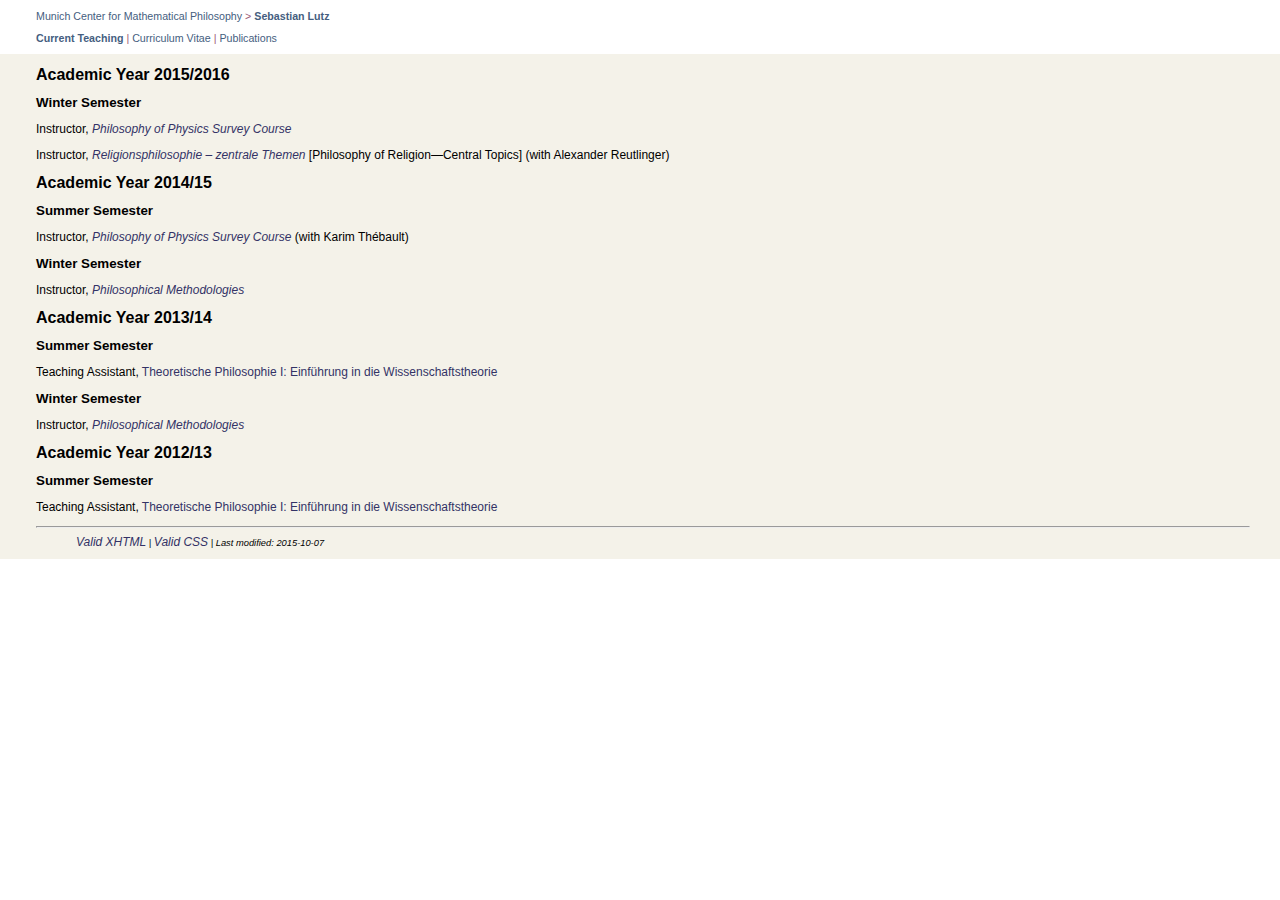
<file: teaching.html>
<!DOCTYPE html PUBLIC "-//W3C//DTD XHTML 1.0 Strict//EN"
        "http://www.w3.org/TR/xhtml1/DTD/xhtml1-strict.dtd">
<html xmlns="http://www.w3.org/1999/xhtml" xml:lang="nl" lang="nl">
<head>
	<title>Munich Center for Mathematical Philosophy - Sebastian Lutz</title>
	<meta http-equiv="content-type" content="text/html; charset=utf-8" />
	<link rel="Stylesheet" href="stylesheet.css" type="text/css" />
	<link rel="Stylesheet" href="user.css" type="text/css" />
</head>

<body>


<div class="HeaderPath" id="top">
        <a href="http://www.mcmp.philosophie.uni-muenchen.de"
        rel="Start">Munich Center for Mathematical Philosophy</a> &gt;
        <a href="." rel="Index" class="IndexLink">Sebastian Lutz</a>
</div>
<div class="HeaderTopics">
  <a href="teaching.html"><b>Current Teaching</b></a>
  | <a href="cv.html">Curriculum Vitae</a>
  | <a href="publications.html">Publications</a>
</div>
<div class="Content">


  <h1> Academic Year 2015/2016</h1>

  <h2>Winter Semester</h2>

  <p>Instructor, <a href="https://lsf.verwaltung.uni-muenchen.de/qisserver/rds?state=verpublish&amp;status=init&amp;vmfile=no&amp;moduleCall=webInfo&amp;publishConfFile=webInfo&amp;publishSubDir=veranstaltung&amp;veranstaltung.veranstid=563010"><i>Philosophy of Physics Survey Course</i></a></p>

  <p>Instructor, <a href="https://lsf.verwaltung.uni-muenchen.de/qisserver/rds?state=verpublish&amp;status=init&amp;vmfile=no&amp;moduleCall=webInfo&amp;publishConfFile=webInfo&amp;publishSubDir=veranstaltung&amp;veranstaltung.veranstid=563018"><i>Religionsphilosophie &ndash; zentrale Themen</i></a> [Philosophy of Religion&mdash;Central Topics] (with Alexander Reutlinger)</p>
  
  <h1>Academic Year 2014/15</h1>

  <h2>Summer Semester</h2>
  <p> Instructor, <a href="https://lsf.verwaltung.uni-muenchen.de/qisserver/rds?state=verpublish&amp;status=init&amp;vmfile=no&amp;moduleCall=webInfo&amp;publishConfFile=webInfo&amp;publishSubDir=veranstaltung&amp;veranstaltung.veranstid=533183"><i>Philosophy of Physics Survey Course</i></a> (with Karim Th&eacute;bault)</p>
  
  <h2>Winter Semester</h2>
    <p>Instructor, <a href="https://lsf.verwaltung.uni-muenchen.de/qisserver/rds?state=verpublish&amp;status=init&amp;vmfile=no&amp;moduleCall=webInfo&amp;publishConfFile=webInfo&amp;publishSubDir=veranstaltung&amp;veranstaltung.veranstid=498695"><i>Philosophical Methodologies</i></a></p>


<h1>Academic Year 2013/14</h1>


    <h2>Summer Semester</h2>
  <p>Teaching Assistant, <a href="https://lsf.verwaltung.uni-muenchen.de/qisserver/rds?state=verpublish&amp;status=init&amp;vmfile=no&amp;moduleCall=webInfo&amp;publishConfFile=webInfo&amp;publishSubDir=veranstaltung&amp;veranstaltung.veranstid=478018">Theoretische Philosophie I: Einführung in die Wissenschaftstheorie</a></p>

  
  <h2>Winter Semester</h2>
 
  <p>Instructor, <a href="https://lsf.verwaltung.uni-muenchen.de/qisserver/rds?state=verpublish&amp;status=init&amp;vmfile=no&amp;publishid=459015&amp;moduleCall=webInfo&amp;publishConfFile=webInfo&amp;publishSubDir=veranstaltung"><i>Philosophical Methodologies</i></a></p>

<h1>Academic Year 2012/13</h1>

    <h2>Summer Semester</h2>
  <p>Teaching Assistant, <a href="https://lsf.verwaltung.uni-muenchen.de/qisserver/rds?state=verpublish&amp;status=init&amp;vmfile=no&amp;moduleCall=webInfo&amp;publishConfFile=webInfo&amp;publishSubDir=veranstaltung&amp;veranstaltung.veranstid=440543">Theoretische Philosophie I: Einführung in die Wissenschaftstheorie</a></p>

<hr />
<p class="timestamp"><a href="http://validator.w3.org/check?uri=referer">Valid XHTML</a> | <a href="http://jigsaw.w3.org/css-validator/check/referer">Valid CSS</a> | Last modified: 2015-10-07</p>
</div>
</body>
</html>
</file>
<file: stylesheet.css>
/* $Id: stylesheet.css,v 1.6 2002/12/03 12:07:01 avank Exp $ */

body
{
	margin: 0px 0px 0px 0px;
	background-color: white;
	font-family: Verdana, Arial, Helvetica, sans-serif; /* inheritance in nn 4.x?? */
	font-size: 9pt; /* inheritance in nn 4.x?? */
	color: black;
}

/* .left and .right definitions are taken from http://www2.hum.uu.nl/Style/hum_nav3.css */

.left {margin-left: 36px; vertical-align: top;}

.left h4 { display: inline; vertical-align: top; padding-right: 30px;}

.left h4 A   { font-size:9pt; margin:0; font-weight:bold; color:#843F59; }

.left h4 A:hover { font-weight:bold; color:#843F59; text-decoration:none; }

.left h4 A:visited { font-weight:bold; color:#843F59; text-decoration:none; }

.left h4 A:active  { font-weight:bold; color:#843F59; text-decoration:none; }

.right {float: right;}

.right img {vertical-align: top;}

.right h4 { display: inline; vertical-align: top; padding-right: 30px;}

.right h4 A   { font-size:9pt; margin:0; font-weight:bold; color:#AE7A8F;}

.right h4 A:hover { font-weight:bold; color:#AE7A8F; text-decoration:none; }

.right h4 A:visited { font-weight:bold; color:#AE7A8F; text-decoration:none; }

.right h4 A:active  { font-weight:bold; color:#AE7A8F; text-decoration:none; }

.FloatRight
{
	float: right;
	margin: 5px;
}

.BlockRight
{
	color: black;
	background-color: #ccc;
	float: right;
	margin: 15px;
	width: 200px;
}

.FloatLeft
{
	float: right;
	margin: 5px;
}

.BlockLeft
{
	color: black;
	background-color: #ccc;
	float: right;
	margin: 15px;
	width: 200px;
}

/* Based on http://www2.hum.uu.nl/Style/style.css */

table, h4, p, div, h5, a, ol, ul, td  {
	font-family : Verdana, Arial, Helvetica, sans-serif;
	font-size : 9pt;
	background-color: transparent;
}

h1, h2 {
	font-family : Verdana, Arial, Helvetica, sans-serif;
	font-size : 12pt;
	background-color: transparent;
}

a:link
{
	color: #333366;
	text-decoration: none;
	background-color: transparent;
}

a:visited
{
	color: #336699;
	text-decoration: none;
	background-color: transparent;
}

a:hover
{
	color: #0B2362;
	text-decoration: underline;
	background-color: transparent;
}

a:active
{
	color: #0B2362;
	text-decoration: underline;
	background-color: transparent;
}

/* Taken from http://www2.hum.uu.nl/Style/style.css */

.timestamp {

  font-size: 7pt;
  font-style: italic;
  margin-top: 5pt;
  margin-left: 30pt;

}


.small {

  font-size: 8pt;

}
.top {
   text-align: right;
   vertical-align: text-bottom;
	margin-right: 10px;
   }

/* Adapted from http://www2.hum.uu.nl/Style/hum_nav2.css */

div.HeaderPath
{
	margin: 0;
	padding: 10px 30px 10px 36px;
	background-color: white;
	color: #9C5A76;
	font-size: 8pt; /* x-small is too small for nn 4.x */
}

div.HeaderTopics
{
	margin: 0;
	padding: 0px 30px 10px 36px;
	background-color: white;
	color: #9C5A76;
	font-size: 8pt; /* x-small is too small for nn 4.x */
}

.HeaderPath a:link, .HeaderTopics a:link
{
	color: #455E80;
	text-decoration: none;
	background-color: transparent;
	font-size: 8pt;
}

.IndexLink
{
	color: #455E80;
	font-weight: bold;
	font-size: 8pt;
}

.HeaderPath a:visited, .HeaderTopics a:visited {
	color: #455E80;
	text-decoration: none;
	background-color: transparent;
	font-size: 8pt;
}

.HeaderPath a:hover, .HeaderTopics a:hover
{
	color: #455E80;
	text-decoration: underline;
	background-color: transparent;
	font-size: 8pt;
}

.HeaderPath a:active, .HeaderTopics a:active
{
	color: #455E80; /* #c90 is yellow */
	text-decoration: underline;
	background-color: transparent;
	font-size: 8pt;
}

/* Background color deduced from http://www2.let.uu.nl/solis/images/bg-s-content.gif */ 

div.Content
{
	margin: 0px 0px 10px 0px;
	padding: 1px 30px 1px 36px; /* XXX: several browsers need at least 1 px padding, nn needs more */
	color: black;
	background-color: #f4f2e9; /* XXX: background should be omitted in nn 4.x */
	border: none; /* needed for background in nn 4.x */
	font-family: Verdana, sans-serif;  /* fix inheritance in nn 4.x?? */
}

div.Footer
{
	margin: 0;
	background-image: url(http://www.phil.uu.nl/solis/images/hum-onderbalk.jpg);
 	padding: 64px 0px 0px 0px;
}

span.FooterIcons
{
	float: left;
	padding: 11px 0px 10px 36px; /* asume 15px (16?) image */
}

span.FooterIcons a img
{
	border-style: none; /* needed for mozilla */
	color: white;
	background-color: white; /* hide borders in nn 4.x */
}

span.FooterLinks
{
	margin-left: 36px;
	float: right;
	text-align: left;
	padding: 11px 30px 10px 100px;
	line-height: 15px; /* line-height + padding = 36 < 37 for ie */
	background-image: url(images/bottom.gif);
	background-color: #036;
	background-repeat: no-repeat;
	white-space: nowrap; /* XXX: does not work in nn 4.x, so a bigger bg-image is needed... */
	color: white;
}

span.FooterLinks a
{
	color: white;
	background-color: transparent;
	text-decoration: none;
	font-size: 10px; /* x-small is too small for nn 4.x */
	font-family: Verdana, sans-serif;
	font-style: italic;
	font-weight: bold;
}

code, samp, kbd, pre, tt
{
	font-family: Monaco, monospace; /* nn 4.x faulty inheritace of main font-family */
}

address
{
	font-size: 11px; /* x-small is too small for nn 4.x */
	color: #666;
	background-color: transparent;
	padding-top: 5px;
	padding-bottom: 5px;
}
</file>
<file: user.css>
hr.left { width:50%; text-align:left }
hr.center { width:50%; text-align:center }

table { text-indent:0px }

img.left { background-position:left; float:left; border-right-width:10px; border-left-width:0px; border-color:transparent; border-style:solid }

.keinindent { text-indent:0px; }
.oben { vertical-align:top; }
.center { text-align:center; }
.scaps { font-variant:small-caps; }
.keinborder { border-style:none; }

h2 { font-family:Verdana,Arial,Helvetica,sans-serif; font-size:10pt; background-color:transparent; }
</file>
